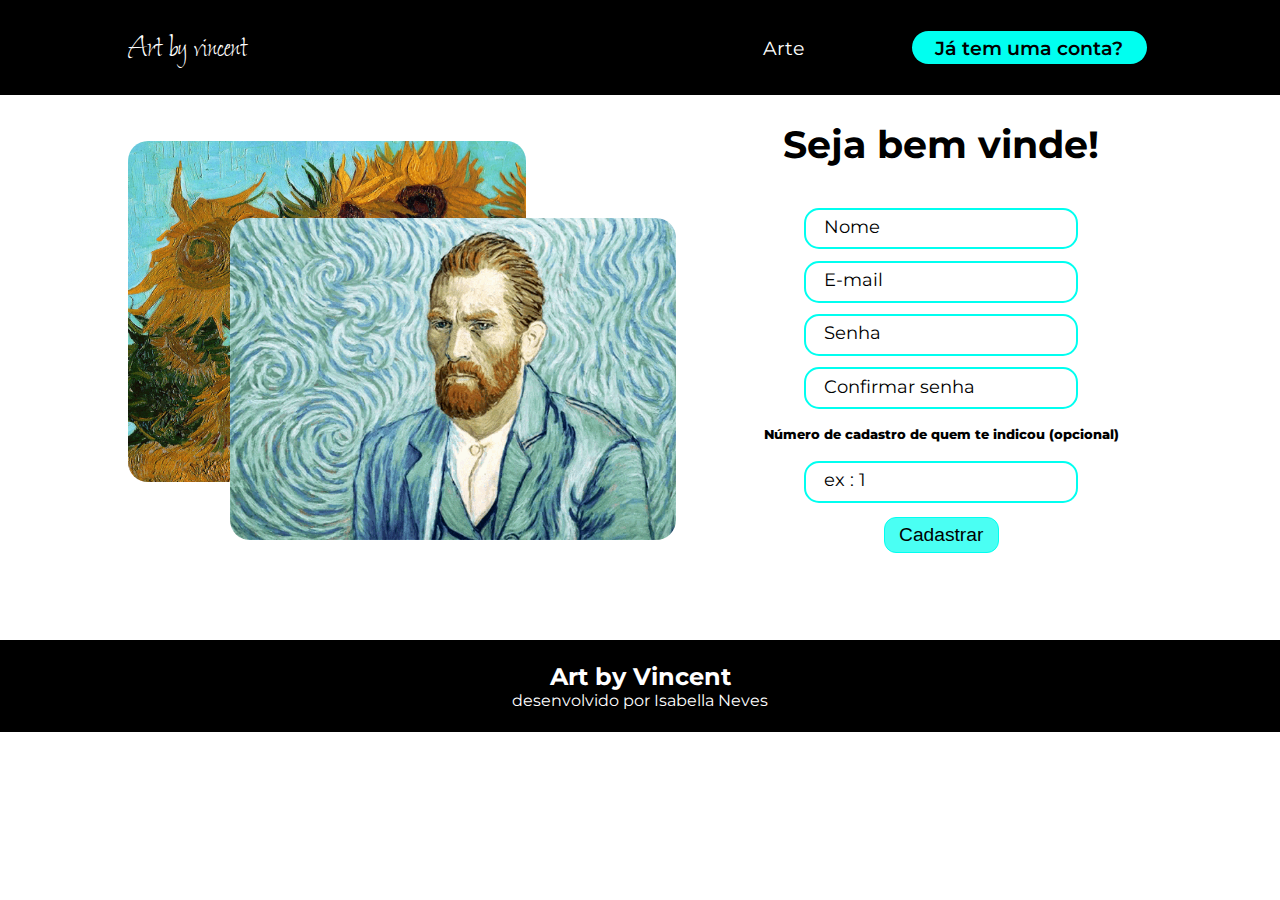
<file: site/public/cadastro.html>
<!DOCTYPE html>
<html lang="pt-br">

<head>
    <meta charset="UTF-8">
    <meta http-equiv="X-UA-Compatible" content="IE=edge">
    <meta name="viewport" content="width=device-width, initial-scale=1.0">
    <title>Art by vincent</title>
    <link rel="icon" type="image/png" sizes="32x32" href="imgs/logo.png">
    <link rel="stylesheet" href="./css/estilos_cadastro.css">
</head>

<body>

    <div class="header">
        <div class="container">

            <h1 id="primeiroH1">Art by vincent</h1>
            <ul>
                <li> <a class="ref" href="index.html"> Arte </a> </li>

                <li> <a id="conta" href="entrar.html">Já tem uma conta?</a></li>
            </ul>

        </div>
    </div>


    <div class="cadastro">
        <div class="container">

            <div class="gif">
                <div class="gif2">
                    <img src="imgs/gif_cadastro2.gif">
                </div>

                <div class="gif1">
                    <img src="imgs/gif_cadastro.gif">
                </div>
            </div>

            <div class="form">
                <h1>Seja bem vinde!</h1>

                <div class="inputs">
                    <input id="nome_input" class="input" placeholder="Nome" type="text">
                    <input id="email_input" class="input" placeholder="E-mail" type="email">
                    <input id="senha_input" class="input" placeholder="Senha" type="password">
                    <input id="confirmacao_senha_input" class="input" placeholder="Confirmar senha" type="password">
                    <p>Número de cadastro de quem te indicou (opcional)</p>
                    <input id="fkIndicador_input" class="input" placeholder="ex : 1" type="text">
                </div>
                <button onclick="cadastrar()">Cadastrar</button>
            </div>
        </div>
    </div>

    <div class="footer">
        <div class="container">
            <h2>Art by Vincent</h2>
            <p>desenvolvido por Isabella Neves</p>

        </div>
    </div>
</body>

</html>

<script>


    function cadastrar() {
        var nomeVar = nome_input.value;
        var emailVar = email_input.value;
        var senhaVar = senha_input.value;
        var confirmacaoSenhaVar = confirmacao_senha_input.value;
        var fkIndicadorVar = Number(fkIndicador_input.value);
        var indicacaoVar = Number(fkIndicador_input.value);
        var erro = "no";

        if (nomeVar == "" && emailVar == "" && senhaVar == "" && confirmacaoSenhaVar == "") {
            erro = "yes";
            alert('preencha todos os campos')

            nome_input.style.border = "solid 1px red"
            email_input.style.border = "solid 1px red"
            senha_input.style.border = "solid 1px red"
            confirmacao_senha_input.style.border = "solid 1px red"

        } else if (nomeVar == "") {

            nome_input.style.border = "solid 1px red"
            alert("Preencha os campos vazios!")
            erro = "yes"
        } else if (emailVar == "") {

            email_input.style.border = "solid 1px red"
            alert("Preencha os campos vazios!")
            erro = "yes"
        } else if (senhaVar == "") {

            senha_input.style.border = "solid 1px red"
            alert("Preencha os campos vazios!")
            confirmacao_senha_input.style.border = "solid 1px red"
            confirmacao_senha_input.value = ''
            erro = "yes"

        } else if (senhaVar != confirmacaoSenhaVar || confirmacaoSenhaVar == "") {

            senha_input.style.border = "solid 1px red"
            confirmacao_senha_input.style.border = "solid 0.5px red"
            alert("As senhas não coincidem!")
            senha_input.value = ''
            confirmacao_senha_input.value = ''
            erro = "yes"
        }

        else {

            if (erro == "no" && fkIndicadorVar != 0) {

                fetch("/usuarios/indicacao", {
                    method: "POST",
                    headers: {
                        "Content-Type": "application/json"
                    },
                    body: JSON.stringify({
                        indicacaoServer: indicacaoVar,
                    })
                }).then(function (resposta) {
                    console.log("ESTOU NO THEN DO entrar()!")
                    if (resposta.ok) {
                        resposta.json().then(json => {
                            console.log(json);
                            console.log(JSON.stringify(json));

                            sessionStorage.ID_USUARIO = json.id;
                            var idVar = sessionStorage.ID_USUARIO;


                            /*cadastrando*/


                            fetch("/usuarios/cadastroindicacao", {
                                method: "POST",
                                headers: {
                                    "Content-Type": "application/json"
                                },
                                body: JSON.stringify({
                                    nomeServer: nomeVar,
                                    emailServer: emailVar,
                                    senhaServer: senhaVar,
                                    fkIndicadorServer: idVar
                                })
                            }).then(function (resposta) {
                                console.log("resposta: ", resposta);
                                if (resposta.ok) {

                                    alert("Cadastro realizado com sucesso! Redirecionando para a tela de login")
                                    setTimeout(() => {
                                        window.location = "entrar.html";
                                    }, "2000")
                                } else {
                                    resposta.text().then(texto => {
                                        alert('ERRO : EMAIL OU NÚMERO DE INDICAÇÃO DUPLICADOS')
                                        alert('Esse número de indicação ou email informados já estão vinculados a outro usuário , digite outro número ou siga sem indicação ou outro cadastre outro email ')
                                    })
                                }
                            }).catch(function (resposta) {
                                console.log(`#ERRO: ${resposta}`);
                            });
                        });
                    } else {
                        resposta.text().then(texto => {
                            alert('Esse número de indicação não existe , digite outro número de indicação ou siga sem indicação')
                        })
                    }
                }).catch(function (resposta) {
                    console.log(`#ERRO: ${resposta}`);
                });


                return false;
            }


            if (fkIndicadorVar == "") {
                cadastroSemIndicacao()

            }
        }

    }


    function cadastroSemIndicacao() {
        var nomeVar = nome_input.value;
        var emailVar = email_input.value;
        var senhaVar = senha_input.value;
        var confirmacaoSenhaVar = confirmacao_senha_input.value;
        var fkIndicadorVar = Number(fkIndicador_input.value);
        var indicacaoVar = Number(fkIndicador_input.value);
        var erro = "no";


        fetch("/usuarios/cadastrar", {
            method: "POST",
            headers: {
                "Content-Type": "application/json"
            },
            body: JSON.stringify({

                nomeServer: nomeVar,
                emailServer: emailVar,
                senhaServer: senhaVar
            })
        }).then(function (resposta) {

            console.log("resposta: ", resposta);

            if (resposta.ok) {
                alert(`Cadastro realizado com sucesso! edirecionando para tela de Login...`)

                setTimeout(() => {
                    window.location = "entrar.html";
                }, "2000")

            } else {
                alert('ERRO : EMAIL DUPLICADO');
            
                alert('O email informado já está vinculado a outro usuário');
            }

        });

        return false;
    }








</script>
</file>
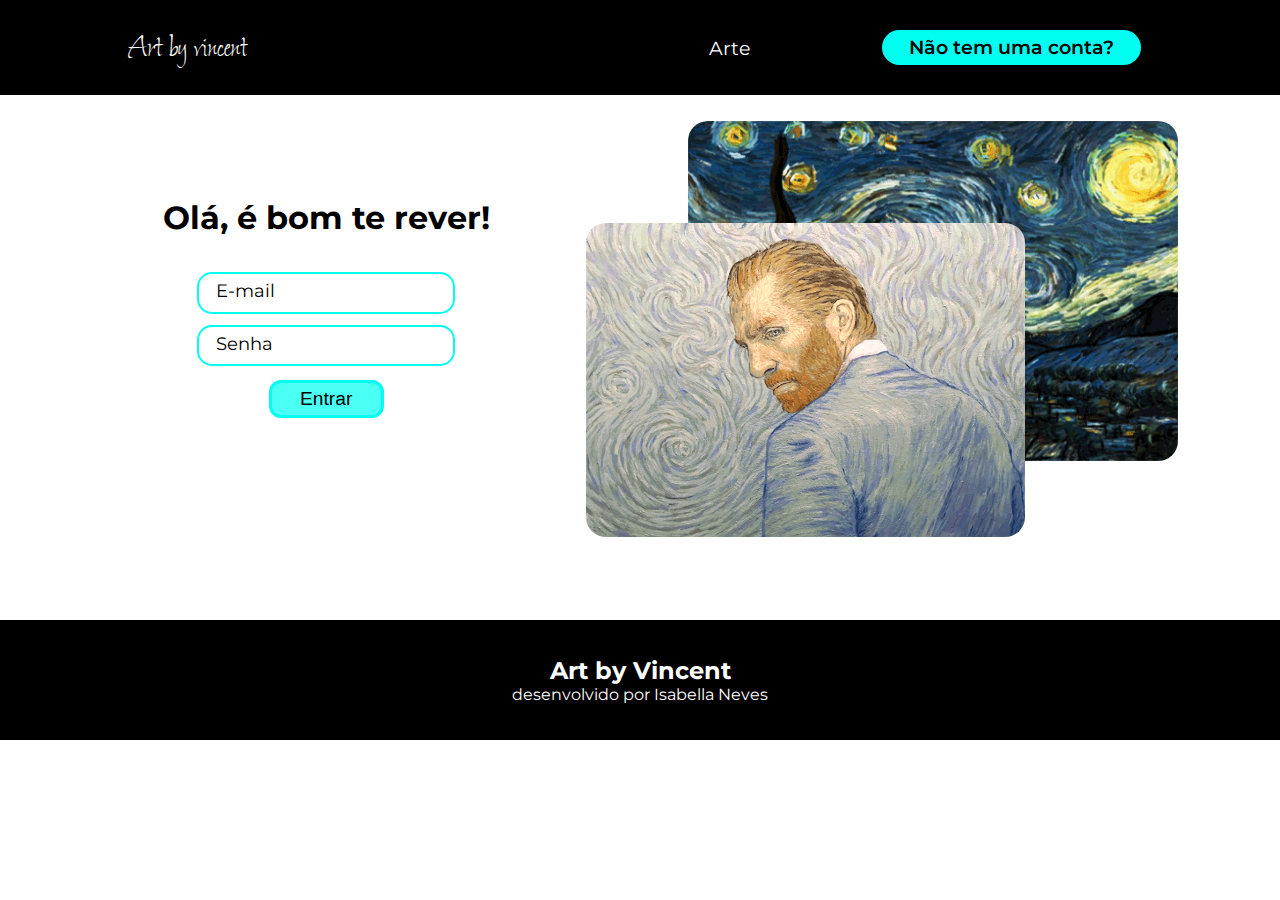
<file: site/public/entrar.html>
<!DOCTYPE html>
<html lang="pt-br">

<head>
    <meta charset="UTF-8">
    <meta http-equiv="X-UA-Compatible" content="IE=edge">
    <meta name="viewport" content="width=device-width, initial-scale=1.0">
    <title>Art by vincent</title>
    <link rel="icon" type="image/png" sizes="32x32" href="imgs/logo.png">
    <link rel="stylesheet" href="./css/estilos_entrar.css">
</head>

<body>

    <div class="header">
        <div class="container">

            <h1 id="primeiroH1">Art by vincent</h1>
            <ul>
                <li> <a class="ref" href="index.html"> Arte </a> </li>

                <li> <a id="conta" href="cadastro.html">Não tem uma conta?</a></li>
            </ul>

        </div>
    </div>


    <div class="entrar">
        <div class="container">

            <div class="form">
                <h1>Olá, é bom te rever!</h1>

                <div class="inputs">
                    <input id="email_input" class="input" placeholder="E-mail" type="text">
                    <input id="senha_input" class="input" placeholder="Senha" type="password">
                </div>
                <button onclick="entrar()"> Entrar </button>
            </div>


            <div class="gif">
                <div class="gif2">
                    <img src="imgs/gif_entrar2.gif">
                </div>

                <div class="gif1">
                    <img src="imgs/gif_entrar.gif">
                </div>
            </div>
        </div>
    </div>


    <div class="footer">
        <div class="container">
            <h2>Art by Vincent</h2>
            <p>desenvolvido por Isabella Neves</p>

        </div>
    </div>
</body>

</html>

<script>

    function entrar() {

        var emailVar = email_input.value;
        var senhaVar = senha_input.value;

        if (emailVar == "" && senhaVar == "") {
            alert('Preencha todos os campos')
            email_input.style.border = "solid 1px red"
            senha_input.style.border = "solid 1px red"

        } else if (emailVar == "") {

            email_input.style.border = "solid 1px red"
            alert("Preencha os campos vazios!")


        } else if (senhaVar == "") {

            senha_input.style.border = "solid 1px red"
            alert("Preencha os campos vazios!")



        } else {

            console.log("FORM LOGIN: ", emailVar);
            console.log("FORM SENHA: ", senhaVar);

            fetch("/usuarios/autenticar", {
                method: "POST",
                headers: {
                    "Content-Type": "application/json"
                },
                body: JSON.stringify({
                    emailServer: emailVar,
                    senhaServer: senhaVar
                })
            }).then(function (resposta) {
                console.log("ESTOU NO THEN DO entrar()!")

                if (resposta.ok) {
                    alert(`Login realizado com sucesso! redirecionando para o quadro...`)
                    console.log(resposta);

                    resposta.json().then(json => {
                        console.log(json);
                        console.log(JSON.stringify(json));

                        sessionStorage.email_usuario = json.email;
                        sessionStorage.nome_usuario = json.nome;
                        sessionStorage.id_usuario = json.id;

                        setTimeout(function () {
                            window.location = "menu.html";
                        }, 1000); 
                    });

                } else {
                    alert('email ou senha inválidos')
                    email_input.style.border = "solid 1px red"
                    senha_input.style.border = "solid 1px red"


                    console.log("Houve um erro ao tentar realizar o login!");

                    resposta.text().then(texto => {
                        console.error(texto);
                        
                    });
                }

            }).catch(function (erro) {
                console.log(erro);
            })

            return false;
        }

    }
 

</script>
</file>
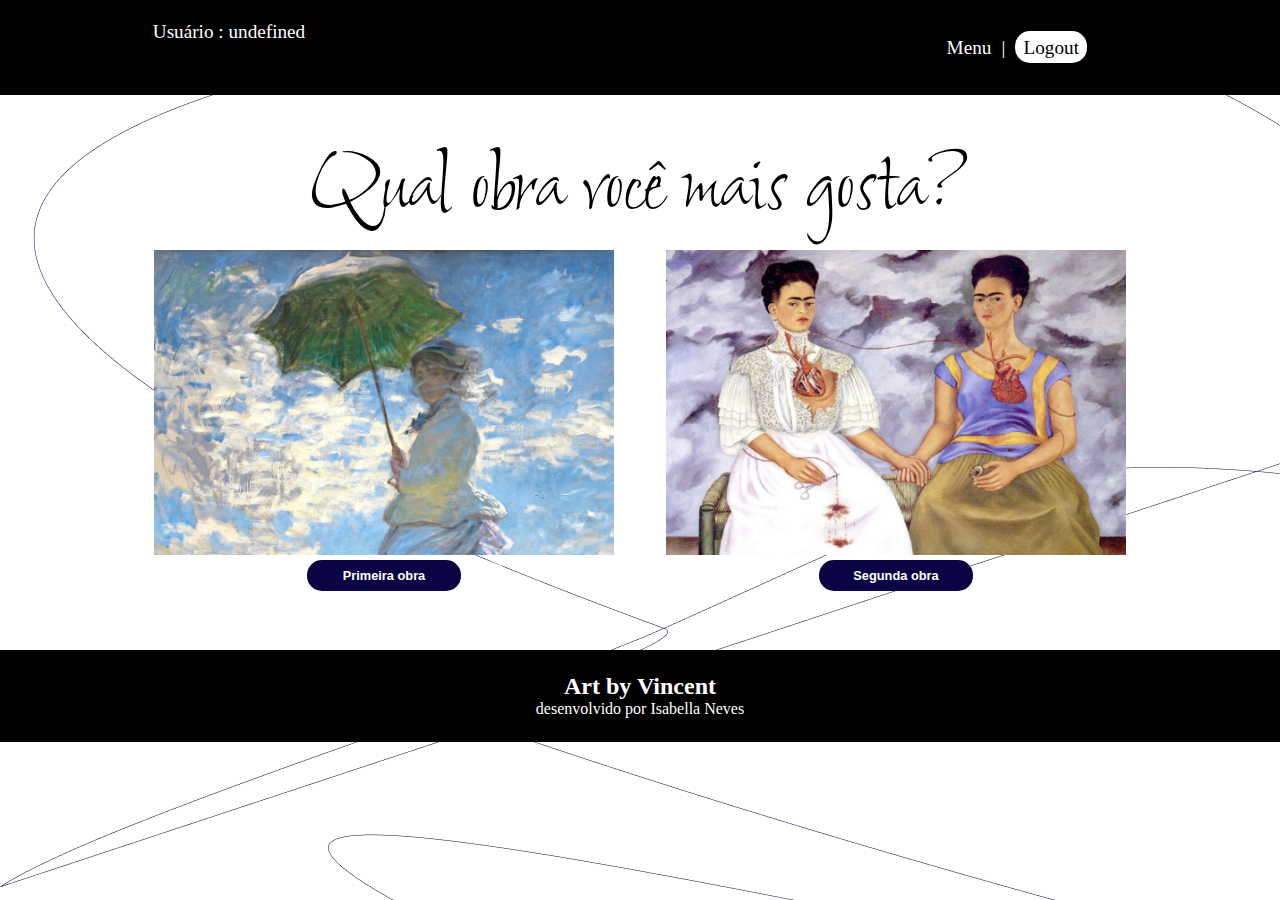
<file: site/public/indicacao.html>
<!DOCTYPE html>
<html lang="pt-br">

<head>
    <meta charset="UTF-8">
    <meta http-equiv="X-UA-Compatible" content="IE=edge">
    <meta name="viewport" content="width=device-width, initial-scale=1.0">
    <title>Art by Vincent</title>
    <link rel="stylesheet" href="./css/estilos_indicacao.css">
</head>

<body onload="numeroCadastro()">

    <div class="header">
        <div class="container">


            <li>
                <div id="msg_numero_usuario"></div>
            </li>
            <ul>

                <li> <a  class="ref" href="menu.html">Menu</a></li>
                <li>|</li>
                <li>
                    <a id="conta" href="entrar.html">Logout</a>
                </li>
            </ul>


        </div>
    </div>



    <div class="conteudo">
        <div class="container">
            <h2 class="span_titulos">Qual obra você mais gosta?</h2>
            <div class="img">
                <div class="div">
                    <img src="./imgs/monet.indicacao.png">
                    <button onclick="primeira_obra()">Primeira obra</button>
                </div>

                <div class="div">
                    <img src="./imgs/frida.indicacao.png">
                    <button onclick="segunda_obra()">Segunda obra</button>
                </div>
            </div>
        </div>
    </div>




    <div class="footer">
        <div class="container">
            <h2>Art by Vincent</h2>
            <p>desenvolvido por Isabella Neves</p>

        </div>
    </div>

</body>

</html>

<script>

    function primeira_obra() {

        fetch("/usuarios/indicacaoObra", {
            method: "POST",
            headers: {
                "Content-Type": "application/json"
            },
            body: JSON.stringify({

                fkUsuarioServer: sessionStorage.id_usuario,
                obraServer: 'monet',


            })
        }).then(function (resposta) {

            console.log("resposta: ", resposta);

            if (resposta.ok) {
                alert(`redirecionando a página`)

                setTimeout(() => {
                    window.location = "monet.html";
                }, "2000")

            } else {
                alert('ok2');

            }

        });

        return false;
    }

    function segunda_obra() {

        fetch("/usuarios/indicacaoObra", {
            method: "POST",
            headers: {
                "Content-Type": "application/json"
            },
            body: JSON.stringify({

                fkUsuarioServer: sessionStorage.id_usuario,
                obraServer: 'frida',

            })
        }).then(function (resposta) {

            console.log("resposta: ", resposta);

            if (resposta.ok) {
                alert(`redirecionando a página`)
            
                setTimeout(() => {
                    window.location = "frida.html";
                }, "2000")

            } else {
                alert('ok2');

            }

        });

        return false;
    }

    function numeroCadastro() {
  
    msg_numero_usuario.innerHTML = `Usuário : ${sessionStorage.id_usuario} `
     }



</script>
</file>
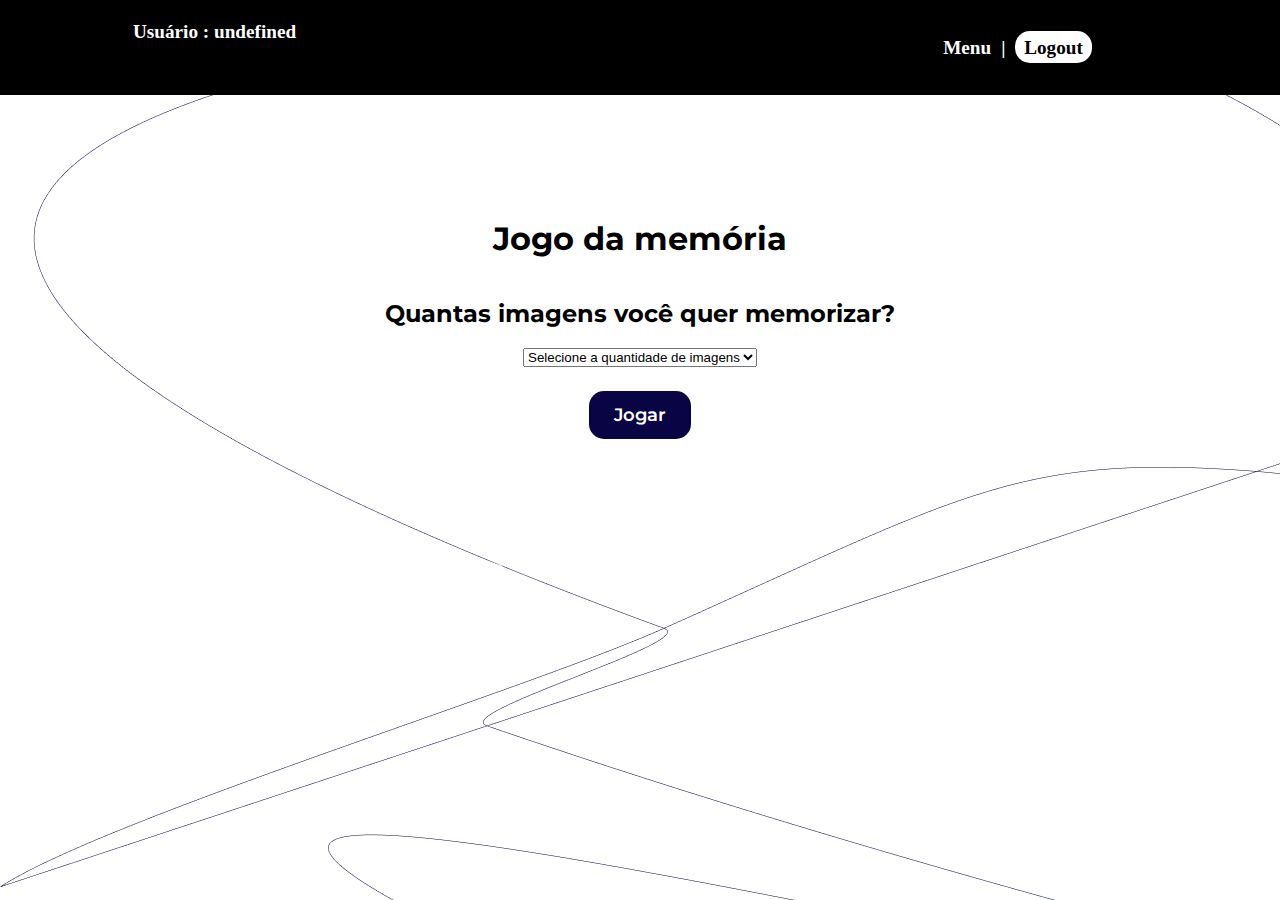
<file: site/public/jogo.html>
<!DOCTYPE html>
<html lang="pt-br">

<head>
    <meta charset="UTF-8">
    <meta http-equiv="X-UA-Compatible" content="IE=edge">
    <meta name="viewport" content="width=device-width, initial-scale=1.0">
    <title>Art by Vincent</title>
    <link rel="stylesheet" href="./css/estilos_jogo.css">
</head>

<body onload="aqui() ; numeroCadastro()">

    <div class="header">
        <div class="container">


            <li>
                <div id="msg_numero_usuario"></div>
            </li>
            <ul>

                <li> <a class="ref" href="menu.html">Menu</a></li>
                <li>|</li>
                <li>
                    <a id="conta" href="entrar.html">Logout</a>
                </li>
            </ul>


        </div>
    </div>


    <div id="tela1">
        <div class="container">
            <h1>Jogo da memória</h1>
            <h2>Quantas imagens você quer memorizar?</h2>
            <select id="opcoes">
                <option value="0">Selecione a quantidade de imagens</option>
                <option value="5">5 imagens</option>
                <option value="6">6 imagens</option>
                <option value="7">7 imagens</option>
                <option value="8">8 imagens</option>
                <option value="9">9 imagens</option>
                <option value="10">10 imagens</option>
                <option value="11">11 imagens</option>
                <option value="12">12 imagens</option>
            </select>
            <br>
            <button onclick="jogar()">Jogar</button>

        </div>
    </div>

    <div id="tela2">
        <div class="container">
            <!-- <h1>Jogo da memória</h1> -->

            <br>
            <div style="font-size: 1.6vw ;" id="msg">Clique mais <b id="vezes"></b> vezes para trocar as imagens !
            </div>
            <br>
            <div id="msg2"><img src="./imgs/noite_estrelada.png"></div>
            <br>
            <button id='button_mudar' onclick="mudar()">Clique</button>
        </div>
    </div>





</body>

</html>

<script>

    imagens = ['<img src="./imgs/amendoeira.png">',
        '<img src="./imgs/lirios.png">',
        '<img src="./imgs/girassois.png">',
        '<img src="./imgs/noite_estrelada.png">',
        '<img src="./imgs/auto_retrato.png">']

    var cont = 1
    var cont2 = 0
    var cont3 = 0
    var qtd = 0

    function aqui() {

        tela2.style.display = `none`

    }
    function numeroCadastro() {

        msg_numero_usuario.innerHTML = `Usuário : ${sessionStorage.id_usuario} `
    }


    function jogar() {

        qtd = Number(opcoes.value)

        if (qtd == 0) {
            alert('escolha uma quantidade !!!')

        } else {

            tela1.style.display = `none`
            tela2.style.display = `block`
            cont2 = qtd
            vezes.innerHTML = `${cont2 - 1}`
        }

    }
    function mudar() {
        

        if (cont3 == 0) {

            var sorteio = Number((Math.random() * 2 + 1)).toFixed(2)
        } else {

            var sorteio = Number((Math.random())).toFixed(1)
        }

        console.log(sorteio)

        if (sorteio >= 0.80) {

            msg2.innerHTML = ` ${imagens[4]}`

        }
        else if (sorteio >= 0.70) {
            msg2.innerHTML = `${imagens[3]}`
            cont++

        }
        else if (sorteio >= 0.50) {
            msg2.innerHTML = `${imagens[2]}`

        }
        else if (sorteio >= 0.25) {
            msg2.innerHTML = `${imagens[1]}`
            
        }
        else if (sorteio >= 0) {
            msg2.innerHTML = `${imagens[0]}`
            
        }

        cont3++
        cont2--

        if (cont2 == 1) {

            msg.style.display = `none`
            button_mudar.style.display = `none`


            msg2.innerHTML = `
            <div style="font-size: 1.6vw ;">
            Quantas vezes esse quadro apareceu ?
            
            <input style="width : 80px;" placeholder = 'digite aqui' id="qtd_vezes" type="text">

            <div style="display:flex ; flex-direction : column; align-items: center; justify-content: center;">
            <br>
            <img src="./imgs/noite_estrelada.png">
            <br>
            <button style="font-size: 1vw; width : 30%;" onclick="acertou()" > Ver resultado </button> 

            </div>
            </div>
            
            `

        }

        vezes.innerHTML = `${cont2 - 1}`

    }


    function acertou() {

        
        if (qtd_vezes.value != "") {

            if (qtd_vezes.value == cont) {

                msg2.innerHTML = `
            <div style="font-size: 1.6vw ; margin-top:20% ;">
            Parabéns , sua memória é boa , você acertou !!!
            </div>`


            } else {
                msg2.innerHTML = `
            <div style="font-size: 1.6vw ; margin-top:20% ;" >
                Que pena , você errou , foram ${cont} vezes, mas pode tentar novamente . 
                </div>`}

            setTimeout(() => { window.location = "menu.html"; }, "2500")

        } else { alert('digite a quantidade de vezes que você viu !') }

    }

    function block() {

        tela1.style.display = `none`
        tela2.style.display = `none`

    }
</script>
</file>
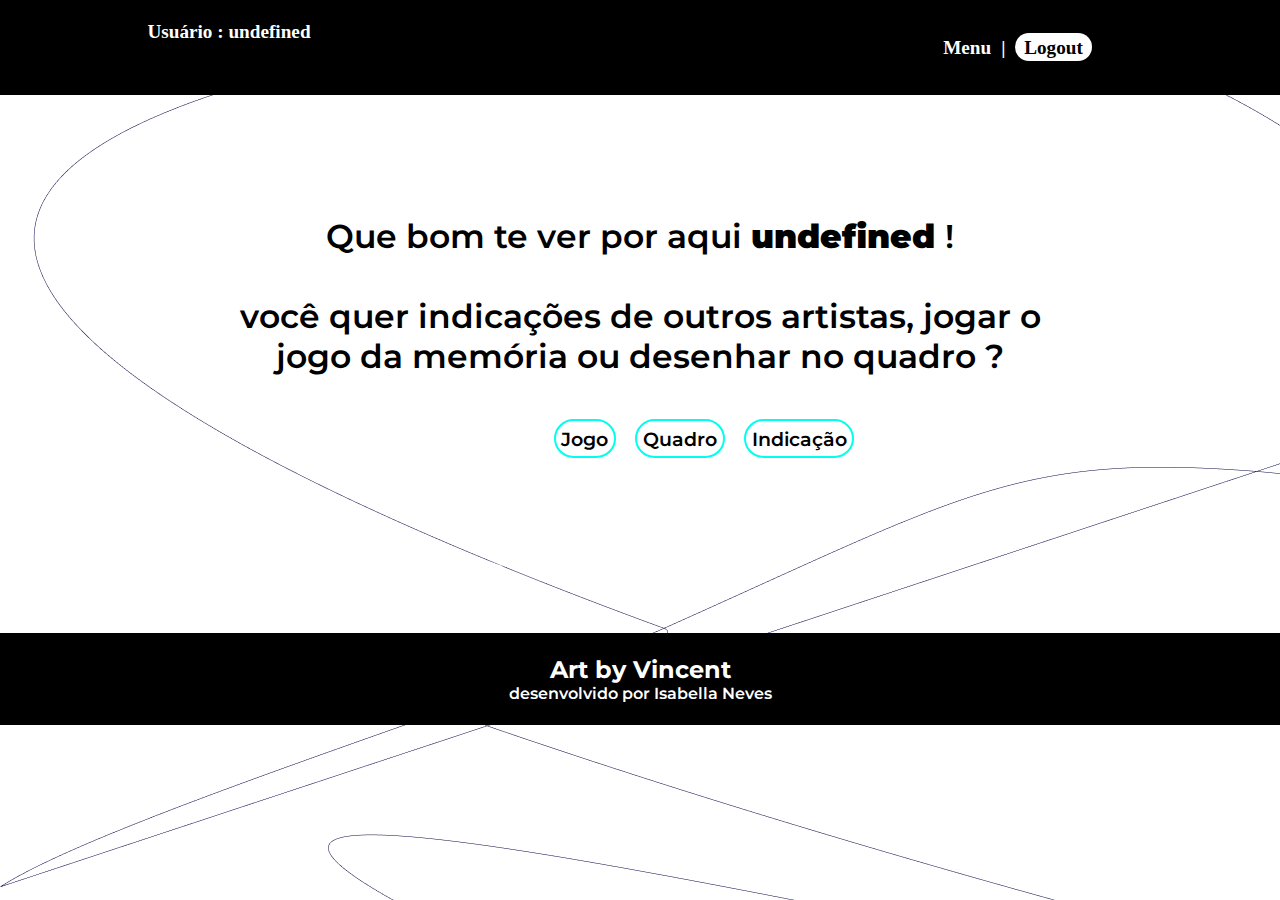
<file: site/public/menu.html>
<!DOCTYPE html>
<html lang="pt-br">

<head>
    <meta charset="UTF-8">
    <meta http-equiv="X-UA-Compatible" content="IE=edge">
    <meta name="viewport" content="width=device-width, initial-scale=1.0">
    <title>Art by Vincent</title>
    <link rel="icon" type="image/png" sizes="32x32" href="imgs/logo.png">
    <link rel="stylesheet" href="./css/estilos_menu.css">

</head>

<body onload="numeroCadastro()">

<div class="header">
    <div class="container">

        
        <li> <div id="msg_numero_usuario"></div></li>
        <ul>

            <li id="aqui">Menu</li>
            <li>|</li>
            <li> 
                <a class="ref" href="entrar.html">Logout</a></li>
        </ul>
       

    </div>
</div>


<div id="mensagem">
    <div class="container">
        <p> Que bom te ver por aqui <b  style="font-weight: 1000;" id="nome"></b> !<br><br>
            você quer indicações de outros artistas, jogar o <br>jogo da memória ou desenhar no quadro ?
        </p>

        <div id="escolha">
            <a class="conta" href="jogo.html">Jogo</a>
            <a class="conta" href="quadro.html">Quadro</a>
            <a class="conta" href="indicacao.html">Indicação</a>
        </div>
    </div>
</div>



<div class="footer">
    <div class="container">
        <h2>Art by Vincent</h2>
        <p>desenvolvido por Isabella Neves</p>

    </div>
</div>

</body>

</html>


<script>

    function numeroCadastro() {
    
    msg_numero_usuario.innerHTML = `Usuário : ${sessionStorage.id_usuario} `
    nome.innerHTML = `${sessionStorage.nome_usuario} `
     }
    
    

</script>
</file>
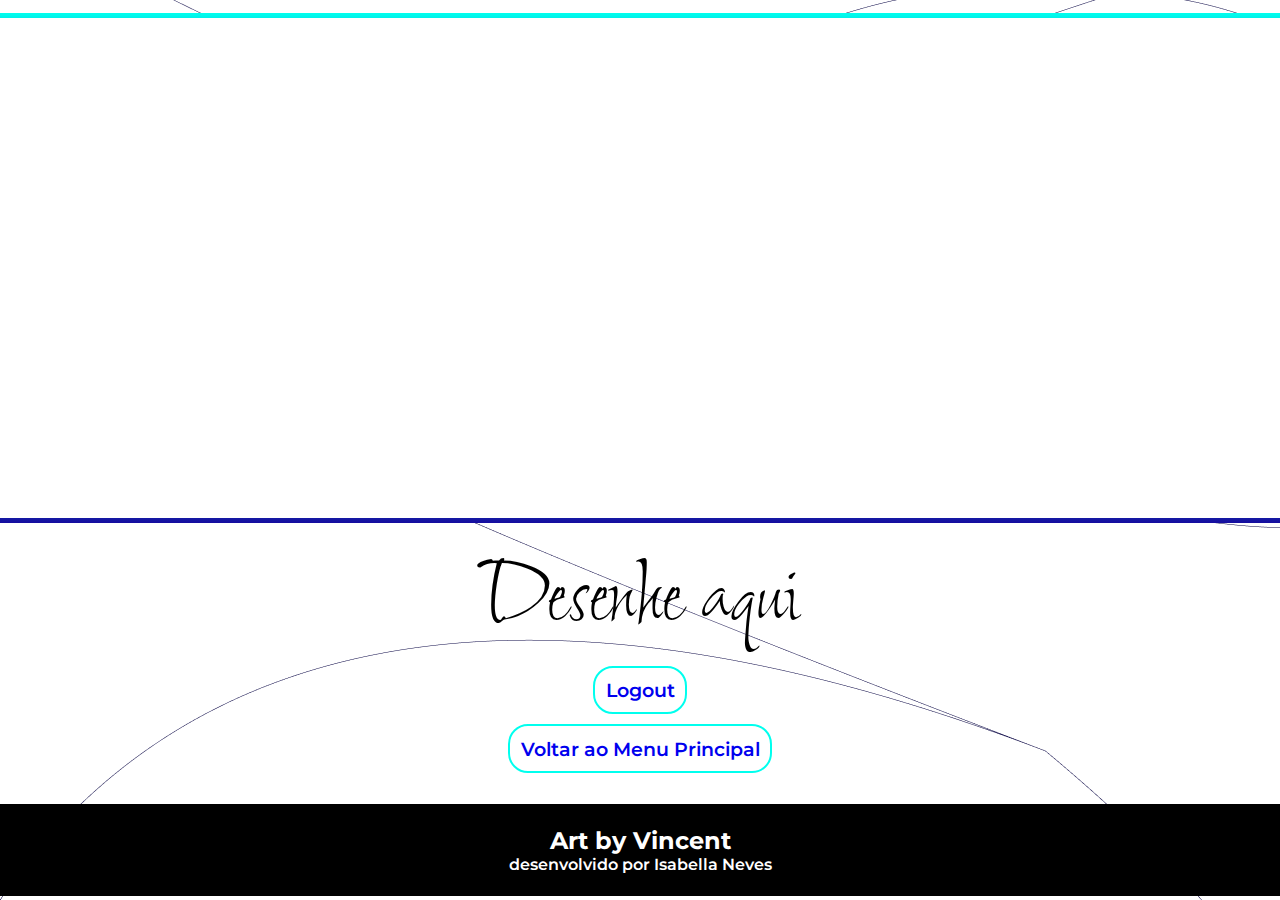
<file: site/public/quadro.html>
<!DOCTYPE html>
<html lang="pt-br">

<head>
    <meta charset="UTF-8">
    <meta http-equiv="X-UA-Compatible" content="IE=edge">
    <meta name="viewport" content="width=device-width, initial-scale=1.0">
    <title>Art by vincent</title>
    <link rel="stylesheet" href="./css/estilos_quadro.css">
</head>

<body>

    <div class="canvas">
        <div class="container">

            <canvas id="tela">

            </canvas>

    </div>

    <div class="nav_inferior" > 
        <h2 class="span_titulos" >Desenhe aqui</h2>
        <a class="conta" href="entrar.html">Logout</a> 
        <a class="conta" href="menu.html">Voltar ao Menu Principal</a> 
    </div>

    </div>



    <div class="footer">
        <div class="container">
            <h2>Art by Vincent</h2>
            <p>desenvolvido por Isabella Neves</p>

        </div>
    </div>
</body>

</html>

<script>



    /*o código só será executado quando todo o conteúdo tiver sido carregado */
    document.addEventListener('DOMContentLoaded', () => {
        /*chama a função*/
     
        /*criar um objeto pincel , que o movimento do mouse contola*/
        var pincel = {
            /*se tiver ativo colore , se não não colore*/
            ativo: false,
            /*diz se esta se movendo pra colorir */
            movendo: false,
            
            posAtual: { x: 0, y: 0 },
            /*null pois ainda não foi criada*/
            posAnterior: null
        }
        /*selecionar o id criado no html = tela */
        var tela = document.querySelector('#tela');
        /*o contexto que é modificado não a tela */
        var contexto = tela.getContext('2d')
        /*tamanho da tela*/
        tela.width = 1320;
        /*altura da tela*/
        tela.height = 500;

        /*modificar o contexto cor e largura da linha*/
        contexto.lineWidth = 4;
        contexto.strokeStyle = "blue";


        /*const pra desehar*/
        function desenharLinha(linha) {

            /*inicializa a const contexto / cria um caminho*/
            contexto.beginPath();
            /*passando as coordenadas do cursor*/
            contexto.moveTo(linha.posAnterior.x, linha.posAnterior.y)
            /*onde eu quero as linhas*/
            contexto.lineTo(linha.posAtual.x, linha.posAtual.y);
            /*desenha ai*/
            contexto.stroke();

        }


        /*quando o mouse for clicado, está função será executada*/
        tela.onmousedown = (evento) => 
        { pincel.ativo = true };
        /*quando o mouse for desclicado, está função será executada*/
        tela.onmouseup = (evento) => 
        { pincel.ativo = false };


        /*quando o mouse se mover, está função será executada*/
        /*pincel.posAtual.x está sendo atribuido um novo valor ao jason criado no início do script*/
        tela.onmousemove = (evento) => {
            /*aqui diz qual a posição do nosso evento*/
            pincel.posAtual.x = evento.clientX
            pincel.posAtual.y = evento.clientY
            pincel.movendo = true;
        }

        /*criando ciclo : se o pincel estiver ativo ,
         estiver se movendo e tiver a posição anterior diferente da posição atual então desenha na tela uma linha  */

        function ciclo()
        {
            if (pincel.ativo && pincel.movendo && pincel.posAnterior) {
                 /*passando as duas posições pra desenhar uma linha*/
                let NovaLinha = {
                    posAtual: pincel.posAtual, posAnterior: pincel.posAnterior
                }
                desenharLinha(NovaLinha)
                pincel.movendo = false;

            }
            /*depois que ele passar do if , as const mudam */
            pincel.posAnterior = { x: pincel.posAtual.x, y: pincel.posAtual.y }


            /*looping do ciclo*/
            setTimeout(ciclo, 10);

        }
        /*chamando a função ciclo*/
        ciclo()
    })

</script>
</file>
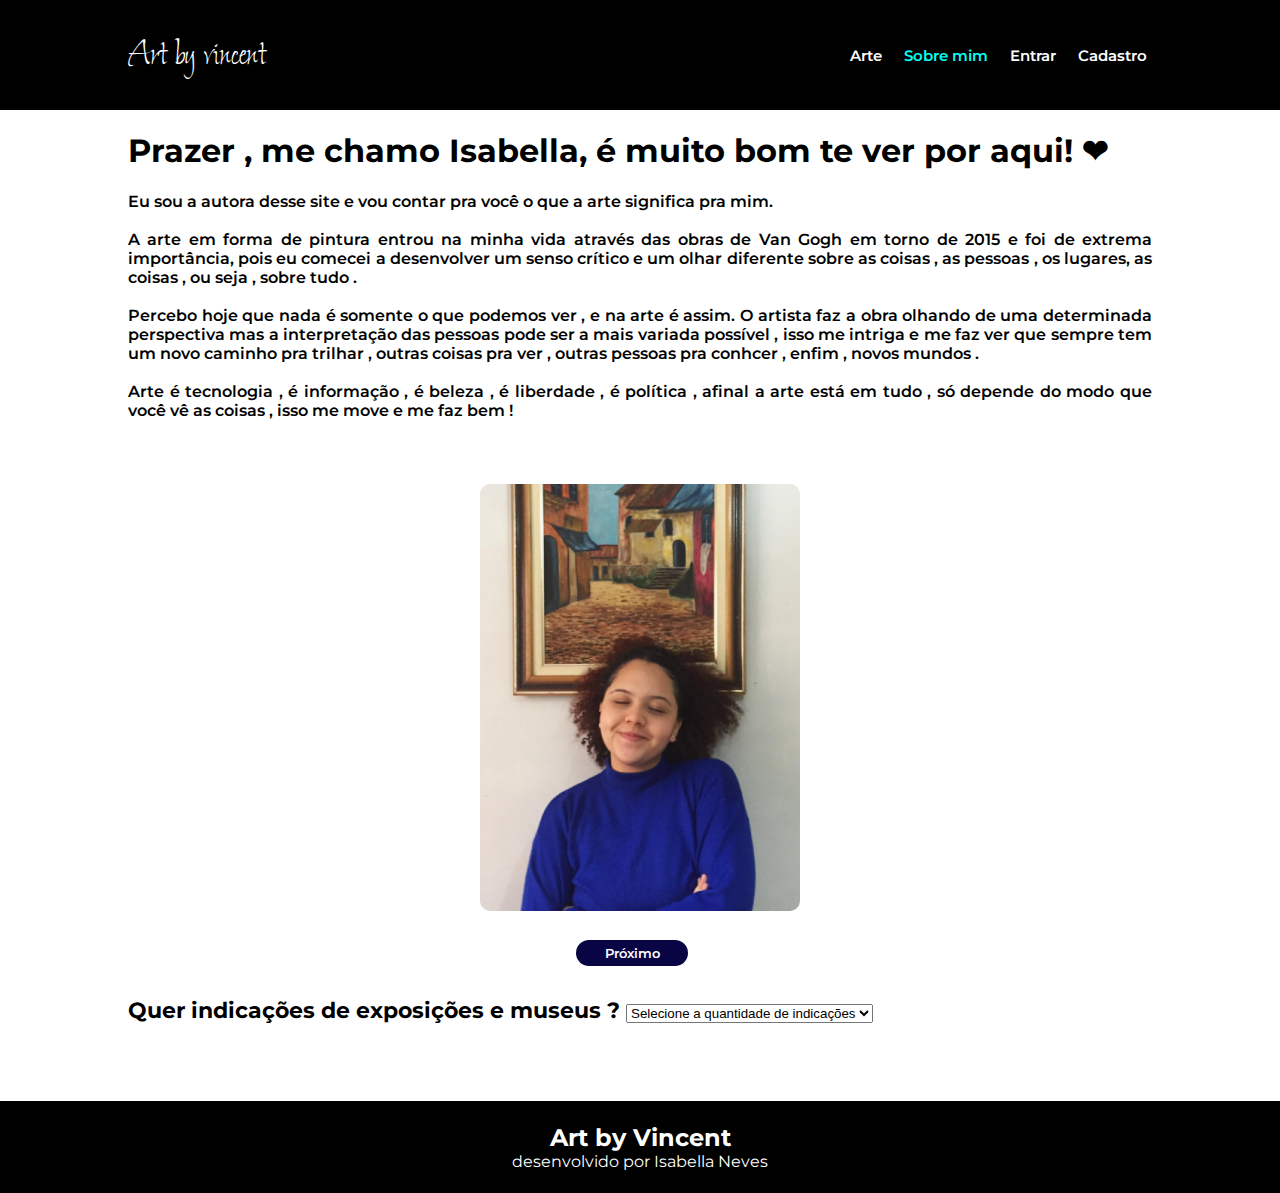
<file: site/public/sobreMim.html>
<!DOCTYPE html>
<html lang="pt-br">

<head>
    <meta charset="UTF-8">
    <meta http-equiv="X-UA-Compatible" content="IE=edge">
    <meta name="viewport" content="width=device-width, initial-scale=1.0">
    <title>Art by Vincent</title>
    <link rel="stylesheet" href="./css/estilos_sobreMim.css">
    <link rel="icon" type="image/png" sizes="32x32" href="imgs/logo.png">

</head>

<body>


    <div class="header">
        <div class="container">

            <h1 id="primeiroH1">Art by vincent</h1>
            <ul>
                <li> <a class="ref" href="index.html"> Arte </a> </li>
                <li id="aqui"> Sobre mim </li>
                <li> <a class="ref" href="entrar.html">Entrar</a></li>
                <li> <a class="ref" href="cadastro.html"> Cadastro </a> </li>
            </ul>

        </div>
    </div>


<div class="sobre" >
   <div class="container" >
    <h1>Prazer , me chamo Isabella, é muito bom te ver por aqui! ❤</h1>
      <p>Eu sou a autora desse site e vou contar pra você o que a arte significa pra mim. 
        <br>
        <br>
        A arte em forma de pintura entrou na minha vida através das obras de Van Gogh em torno de 2015 
        e foi de extrema importância, pois eu comecei a desenvolver um senso crítico e um olhar diferente sobre as coisas , as pessoas , os lugares, as coisas , ou seja , sobre tudo . 
         <br>
         <br>
         Percebo hoje que nada é somente o que podemos ver , e na arte é assim. O artista faz a obra olhando de uma determinada perspectiva mas a interpretação das pessoas pode ser a mais variada possível , isso me intriga e me faz ver que sempre tem um novo caminho pra trilhar , outras coisas pra ver , outras pessoas pra conhcer , enfim ,  novos mundos .
        <br>
        <br>
        Arte é tecnologia , é informação , é beleza , é liberdade , é política , afinal a arte está em tudo , só depende do modo que você vê as coisas , isso me move e me faz bem ! </p>
   </div>
</div>




    </div>
    
    <div class="galeria">
        <div class="container">
            <div id="img"><img style="width: 25vw;" src="./imgs/isabella7.png"></div>
        </div>
        <button onclick="proximo()">Próximo</button>
    </div>


    <div class="exposicoes">
        <div class="container">
            <h3>Quer indicações de exposições e museus ?
                <select onchange="mostrar()" id="opcoes">
                    <option value="0">Selecione a quantidade de indicações</option>
                    <option value="1">1</option>
                    <option value="2">2</option>
                    <option value="3">3</option>
                    <option value="4">4</option>
                    <option value="5">5</option>
                </select>
    
    
                <div id="msg2" ></div>
        </div>
    </div>


    <div class="footer">
        <div class="container">
            <h2>Art by Vincent</h2>
            <p>desenvolvido por Isabella Neves</p>

        </div>
    </div>

</body>

</html>

<script>

    var exposicoes = ['1. Sescs', '2. Pinacoteca',
        '3. CCSP(centro cultural de são paulo)',
        '4. Farol Santander', '5. MAC(museu de arte comtemporânea)']

    var imagens = ['<img style="width: 25vw;" src="imgs/isabella1.jpg" >',
    '<img style="width: 25vw;" src="imgs/isabella3.png" >',
    '<img style="width: 25vw;" src="imgs/isabella2.png" >',
        '<img style="width: 25vw;" src="imgs/isabella4.png" >',
        '<img style="width: 25vw;" src="./imgs/isabella5.png">',
        '<img style="width: 25vw;" src="./imgs/isabella6.png">',
        '<img style="width: 25vw;" src="./imgs/isabella7.png">'
    ]

    var cont = 0

    function proximo() {


        if (cont == 0) {

            img.innerHTML = `${imagens[cont]}`

        }
        if (cont == 1) {

            img.innerHTML = `${imagens[cont]}`
        }
        if (cont == 2) {

            img.innerHTML = `${imagens[cont]}`
        }
        if (cont == 3) {

            img.innerHTML = `${imagens[cont]}`

        }
        if (cont == 4) {

            img.innerHTML = `${imagens[cont]}`

        }
        if (cont == 5) {

            img.innerHTML = `${imagens[cont]}`

        }

        if (cont == 6) {

            img.innerHTML = `${imagens[cont]}`
            cont = 0
        }




        cont++

    }


    function mostrar() {

        msg2.innerHTML = `` 

        var cont = 0
        var opcoes_ = Number(opcoes.value)

        if (opcoes.value != '0') {
            
            
            while (cont <= opcoes_ - 1) {
                
                msg2.innerHTML += `<br>${exposicoes[cont]}`
                
                cont++
                
            }
            
        }else{alert('selecione uma quantidade')}
    }

</script>
</file>
<file: site/public/css/estilos_cadastro.css>
@import url('https://fonts.googleapis.com/css2?family=Montserrat:wght@200&family=Shalimar&display=swap');

body {
    margin: 0;
    background-color: #ffffff;
    /* color: black; */
    font-family: 'Montserrat', sans-serif;

}

.container {
    width: 80%;
    margin: auto;
}

#primeiroH1 {
    /* border: white solid 3px; */
    font-size: 2.8vw;
    color: white;

    font-family: 'Shalimar', cursive;
    font-weight: 100;
}

.header {
    /* border: solid 3px orchid; */
    height: 95px;

}

.header .container {
    /* border: solid 3px rgb(199, 17, 135); */
    display: flex;
    height: auto;
    justify-content: space-between;

}


.header {
    /* border: solid 3px rgb(75, 8, 16); */
    /* background: linear-gradient(to bottom, #000000c5, #00ffee00); */
    background: black;
    display: flex;
    align-items: center;
    /* color: white; */
}

#conta {
    /* border: #00ffee40 solid 1px; */
    color: black;
    background: #00FFF0;
    border-radius: 20px;
    padding: 2% 10%;
    text-decoration: none;
    width: 40%;
    font-family: 'Montserrat', sans-serif;
    font-weight: 600;

}

.ref {
    color: white;
    text-decoration: none;
    font-family: 'Montserrat', sans-serif;
}


#aqui {
    color: #00ffee30;
}

ul {
    /* border: solid 3px rgb(18, 75, 8); */
    align-items: center;
    width: 48%;
    padding: 0;
    justify-content: space-between;
    display: flex;
    list-style: none;
}

li {
    /* border: solid 3px rgb(75, 37, 8); */
    align-items: center;
    font-family: 'Times New Roman', Times, serif;
    font-size: 1.5vw;
    padding: 5px;
    width: 50%;
    text-align: center;
    transition: all .2s;

    
}

li:hover {
    transform: scale(1.1);
}




/*/////////////////////////////// form ///////////////////*/
.cadastro .container {
    /* border: solid 3px rgb(41, 193, 46); */
    display: flex;
    height: auto;

}

.gif {
    margin-top: 2%;
    /* border: solid 3px rgb(118, 120, 255); */
    height: 35vw;
    position: relative;
    width: 100%;
}

.gif2 img {
    width: 100%;
    height: 100%;
    border-radius: 20px;
}

.gif1 img {
    width: 100%;
    height: 100%;
    border-radius: 20px;
}

.gif1 {
    /* border: solid 3px rgb(240, 29, 29); */
    position: absolute;
    margin-top: 8vw;
    margin-left: 8vw;
    width: 74%;
    height: 72%;
}

.gif2 {
    /* border: solid 3px rgb(0, 8, 255); */
    position: absolute;
    margin-top: 2vw;
    width: 66%;
    height: 76%;
}


.form {
    /* border: white solid 1px; */
    width: 70%;
    height: 80%;
    /* color: white; */
    flex-direction: column;
    justify-content: center;
    align-items: center;
    display: flex;

}

input::placeholder {
    font-size: 1.4vw;
    color: rgb(0, 0, 0);
    padding: 2% 6% 2%;
    font-family: 'Montserrat', sans-serif;
}

.form h1 {
    font-size: 3vw;

}

.inputs p {
    /* border: solid 3px olive; */
    font-size: 1vw;
    font-weight: 800;
}

.inputs {
    /* border: solid teal 3px; */
    /* justify-content: space-around; */
    display: flex;
    flex-direction: column;
    align-items: center;
    width: 90%;
    height: 50%;
    padding: 2%;
}

.input {
    border: solid 2px #00FFF0;
    color: rgb(0, 0, 0);
    display: flex;
    border-radius: 15px;
    height: 2.8vw;
    width: 70%;
    margin: 1.5%;
    background-color: rgba(255, 255, 255, 0);
    transition: all .3s;
}

.form button {
    background-color: #00ffeeb5;
    border: #00FFF0 solid 1px;
    border-radius: 12px;
    width: 9vw;
    height: 2.8vw;
    font-size: 1.5vw;
    transition: all .2s;
}

button:hover {
    transform: scale(1.1);
}

.input:hover {
    transform: scale(1.1);
}

/*//////////////////////////// footer //////////////////*/

.footer {
    /* border: rgb(255, 238, 2) solid 3px; */
    /* background: linear-gradient(to bottom, #00ffee30, #00ffee0c); */
    background-color: black;
    height: auto;
    color: white;

}

.footer .container {
    /* border: rgb(0, 0, 0) solid 3px; */
    height: 92px;
    display: flex;
    flex-direction: column;
    align-items: center;
    justify-content: center;
    margin-top: 6%;

}

.footer h2 {
    /* border: solid 3px indianred; */
    /* padding-top: 1%; */
    margin: 0%;
}

.footer p {
    /* padding-bottom: 1%; */
    /* border: solid 3px indianred; */
    /* margin: 1%; */
    margin: 0%;
}
</file>
<file: site/public/css/estilos_entrar.css>
@import url('https://fonts.googleapis.com/css2?family=Montserrat:wght@200&family=Shalimar&display=swap');

body {
    margin: 0;
    background-color: #ffffff;
    /* color: black; */
    font-family: 'Montserrat', sans-serif;

}

.container {
    width: 80%;
    margin: auto;
}

#primeiroH1 {
    /* border: white solid 3px; */
    font-size: 2.8vw;
    color: white;
    font-family: 'Shalimar', cursive;
    font-weight: 100;
}

.header {
    /* border: solid 3px orchid; */
    height: 95px;

}

.header .container {
    /* border: solid 3px rgb(199, 17, 135); */
    display: flex;
    height: auto;
    justify-content: space-between;

}


.header {
    /* border: solid 3px rgb(75, 8, 16); */
    /* background: linear-gradient(to bottom, #000000c5, #00ffee00); */
    background: black;
    display: flex;
    align-items: center;
    /* color: white; */
}

#conta {
    /* border: #00ffee40 solid 1px; */
    color: black;
    background: #00FFF0;
    border-radius: 20px;
    padding: 2% 10%;
    text-decoration: none;
    width: 40%;
    font-family: 'Montserrat', sans-serif;
    font-weight: 600;

}

.ref {
    color: white;
    text-decoration: none;
    font-family: 'Montserrat', sans-serif;
}


#aqui {
    color: #00ffee30;
}

ul {
    /* border: solid 3px rgb(18, 75, 8); */
    align-items: center;
    width: 55%;
    padding: 0;
    justify-content: space-between;
    display: flex;
    list-style: none;
}

li {
    /* border: solid 3px rgb(75, 37, 8); */
    align-items: center;
    font-family: 'Times New Roman', Times, serif;
    font-size: 1.5vw;
    padding: 5px;
    width: 55%;
    text-align: center;
    transition: all .2s;
}

li:hover {
    transform: scale(1.1);
}





/*/////////////////////////////// form ///////////////////*/
.entrar .container{
    /* border: solid 3px rgb(41, 193, 46); */
    display: flex;
    height: auto;
   
}
.gif{
    /* border: solid 3px rgb(118, 120, 255); */
    height: 35vw;
    position: relative;
    width: 100%;
    padding-left: 6%;
}

.gif2 img{
    width:100%;
    height: 100%;
    border-radius:20px;
}
.gif1 img{
    width:100%;
    height: 100%;
    border-radius:20px;
}

.gif1{
    /* border: solid 3px rgb(240, 29, 29); */
    position: absolute;
    margin-top: 10vw;
    width:70%;
    height: 70%;
}

.gif2{
    /* border: solid 3px rgb(0, 8, 255); */
    position: absolute;
    margin-left: 8vw;
    margin-top: 2vw;
    width:78%;
    height: 76%;
}


.form{
    /* border: white solid 1px; */
    width: 70%;
    height: 80%;
    color: white;
    flex-direction: column;
    justify-content: center;
    align-items: center;
    display: flex;
    padding-top: 8%;
    
}

input::placeholder {
    font-size:1.4vw;
    color: rgb(0, 0, 0);
    padding: 2% 6% 2%;
    font-family: 'Montserrat', sans-serif;
    
}

.form h1{
    font-size: 2.5vw;
    color: black;

}

.inputs{
    /* border: solid teal 3px; */
    /* justify-content: space-around; */
    display: flex;
    flex-direction: column;
    align-items: center;
    width: 90%;
    height: 50%;
    padding: 2%;
}

.input{
    border: solid 2px #00FFF0 ;
    color: rgb(0, 0, 0);
    display: flex;
    border-radius: 15px;
    height: 2.8vw;
    width: 70%;
    margin: 1.5%;
    background-color: rgba(255, 255, 255, 0);
    transition: all .3s;
}

.form button{
    background-color: #00ffeeb5;
    border: #00FFF0 solid 3px;
    border-radius: 12px;
    width: 9vw;
    height: 3vw;
    font-size: 1.5vw;
    transition: all .2s;
}

button:hover {
    transform: scale(1.1);
}
.input:hover {
    transform: scale(1.1);
}


/*//////////////////////////// footer //////////////////*/
.footer {
    /* border: rgb(255, 238, 2) solid 3px; */
    /* background: linear-gradient(to bottom, #00ffee30, #00ffee0c); */
    background-color: black;
    height: auto;
    color: white;

}

.footer .container {
    /* border: rgb(0, 0, 0) solid 3px; */
    height: 120px;
    display: flex;
    flex-direction: column;
    align-items: center;
    justify-content: center;
    margin-top: 6%;

}

.footer h2 {
    margin: 0%;
}

.footer p {
    margin: 0%;
}
</file>
<file: site/public/css/estilos_indicacao.css>
@import url('https://fonts.googleapis.com/css2?family=Shalimar&display=swap');

body {
    margin: 0;
    background-color: #ffffff;
    background-image: url(../imgs/vetor.body.png);
    /* color: black; */

}

.container {
    width: 80%;
    margin: auto;
}

#primeiroH1 {
    /* border: white solid 3px; */
    font-size: 2.8vw;
    color: white;
}

.header {
    /* border: solid 3px orchid; */
    height: 95px;

}

.header .container {
    /* border: solid 3px rgb(199, 17, 135); */
    display: flex;
    height: auto;
    justify-content: space-between;

}


.header {
    /* border: solid 3px rgb(75, 8, 16); */
    /* background: linear-gradient(to bottom, #000000c5, #00ffee00); */
    background: black;
    display: flex;
    align-items: center;
    /* color: white; */
}

#conta {
    /* border: #00ffee40 solid 1px; */
    color: black;
    text-decoration: none;
    background-color: #ffffff;
    padding: 10% 15% 10% 15%;
    border-radius: 15px;


}

.ref {
    color: rgb(255, 255, 255);
    text-decoration: none;
    list-style: none;
   
}


#aqui {
    color: #ffffff;
}

ul {
    /* border: solid 3px rgb(255, 255, 255); */
    align-items: center;
    width: 28%;
    padding: 0;
    justify-content: center;
    display: flex;
    list-style: none;
    color: white;
}

li {
    /* border: solid 3px rgb(75, 37, 8); */
    align-items: center;
    font-family: 'Times New Roman', Times, serif;
    font-size: 1.5vw;
    padding: 5px;
    width: auto;
    text-align: center;
    transition: all .2s;
}

li:hover {
    transform: scale(1.1);
}

/*/////////////////////// numero de cadastro //////////////*/
#numero_usuario {
    border: solid orangered 3px;
    width: 28vw;
}

#numero_usuario .container {
    border: solid rgb(255, 255, 255) 3px;

}

#msg_numero_usuario {
    /* border: solid rgb(178, 27, 90) 3px; */
    /* color: white; */
    font-size: 1.5vw;
    width: 15vw;
    color: white;
}

/*///////////conteudo ///////////////////*/

.conteudo{
    /* border: solid orange 3px; */
    margin-top: 30px;
}
.conteudo .container{
    /* border: solid rgb(0, 0, 0) 3px; */
    height: 35vw;
}


.conteudo img{
    /* border: solid rgb(29, 92, 228) 3px; */
    width: 90%;
    /* margin: 10px; */
    
}
.conteudo .div{
    /* border: solid rgb(35, 192, 11) 3px; */
    display: flex;
    align-items: center;
    justify-content: center;
    flex-direction: column;
    width: auto;
    
}


.conteudo button {
    border: solid 3px #09054400;
    background-color: #090544;
    border-radius: 15px;
    color: white;
    transition: all 0.4s;
    font-family: 'Montserrat', sans-serif;
    font-weight: 600;
    margin-left: 45%;

    width: 30%;
    font-size: 1vw;
    padding: 1%;
    margin: 5px;

    
}


.conteudo button:hover {
    background: #00FFF0;
    color: black;
}
.conteudo .img{
    /* border: solid rgb(17, 196, 212) 5px; */
    width: auto;
    display: flex;
    /* align-items: center; */
    justify-content: center;
   /* justify-content: space-around; */
}


/*/////////////////////// footer  //////////////*/

.footer {
    /* border: rgb(255, 238, 2) solid 3px; */
    /* background: linear-gradient(to bottom, #00ffee30, #00ffee0c); */
    background-color: black;
    height: auto;
    color: white;

}

.footer .container {
    /* border: rgb(0, 0, 0) solid 3px; */
    height: 92px;
    display: flex;
    flex-direction: column;
    align-items: center;
    justify-content: center;
    margin-top: 6%;

}

.footer h2 {
    /* border: solid 3px indianred; */
    /* padding-top: 1%; */
    margin: 0%;
}

.footer p {
   
    margin: 0%;
}

/*/////////////// indicacao /////////////////*/
.span_titulos {
    /* color: white; */
    font-size: 8vw;
    text-align: center;
    font-family: 'Shalimar', cursive;
    font-weight: 20;
    /* border: #bd2727 solid 3px; */
    margin: 0;
    padding: 0;
}
</file>
<file: site/public/css/estilos_jogo.css>
@import url('https://fonts.googleapis.com/css2?family=Montserrat:wght@200&family=Roboto:wght@700&family=Shalimar&display=swap');

body {
    margin: 0;
    background-color: #ffffff;
    background-image: url(../imgs/vetor.body.png);
    /* color: black; */
    font-family: 'Montserrat', sans-serif;
    font-weight: 800;
    
}

#vezes {
    font-weight: 800;
    font-family: 'Roboto', sans-serif;
    text-decoration : underline
}

.container {
    width: 80%;
    margin: auto;
}

#msg_numero_usuario{
    color: white;
}


#primeiroH1 {
    /* border: white solid 3px; */
    font-size: 2.8vw;
    color: white;
}

.header {
    /* border: solid 3px orchid; */
    height: 95px;

}

.header .container {
    /* border: solid 3px rgb(199, 17, 135); */
    display: flex;
    height: auto;
    justify-content: space-between;

}


.header {
    /* border: solid 3px rgb(75, 8, 16); */
    /* background: linear-gradient(to bottom, #000000c5, #00ffee00); */
    background: black;
    display: flex;
    align-items: center;
    /* color: white; */
}

#conta {
    /* border: #00ffee40 solid 1px; */
    color: black;
    text-decoration: none;
    background-color: #ffffff;
    padding: 10% 15% 10% 15%;
    border-radius: 15px;


}

.ref {
    color: rgb(255, 255, 255);
    text-decoration: none;
    list-style: none;
   
}


#aqui {
    color: #ffffff;
}

ul {
    /* border: solid 3px rgb(255, 255, 255); */
    align-items: center;
    width: 28%;
    padding: 0;
    justify-content: center;
    display: flex;
    list-style: none;
    color: white;
}

li {
    /* border: solid 3px rgb(75, 37, 8); */
    align-items: center;
    font-family: 'Times New Roman', Times, serif;
    font-size: 1.5vw;
    padding: 5px;
    width: auto;
    text-align: center;
    transition: all .2s;
}

li:hover {
    transform: scale(1.1);
}


/*/////////////////// tela 1 //////////////*/

#tela1 .container{
    margin-top: 8%;
    /* border: solid 3px orange; */
    display: flex;
    justify-content: center;
    flex-direction: column;
    align-items: center;
}
#tela1 button{

    /* border: solid 3px orange; */
    border: solid 3px #09054400;
    background-color: #090544;
    border-radius: 15px;
    color: white;
    transition: all 0.4s;
    font-family: 'Montserrat', sans-serif;
    font-weight: 600;
    margin-left: 45%;

    width: 10%;
    font-size: 1.4vw;
    padding: 1%;
    margin: 5px;

    
}

#tela1 button:hover {
    background: #00FFF0;
    color: black;
}

/*/////////////////// tela 2 //////////////*/

#tela2 .container{
    margin-top: 1%;
    /* border: solid 3px orange; */
    display: flex;
    justify-content: center;
    flex-direction: column;
    align-items: center;
}
#tela2 button{

    /* border: solid 3px orange; */
    border: solid 3px #09054400;
    background-color: #090544;
    border-radius: 15px;
    color: white;
    transition: all 0.4s;
    font-family: 'Montserrat', sans-serif;
    font-weight: 600;
    margin-left: 45%;

    width: 10%;
    font-size: 1.4vw;
    padding: 1%;
    margin: 5px;

    
}

#tela2 button:hover {
    background: #00FFF0;
    color: black;
}



/*msg*/

#msg2{

animation: slide 3s  ;
    
}

    
@keyframes slide {
    0% {
        opacity: 0;
    }

    50% {
        opacity: 1;
    }

    100% {
        opacity: 2;
}
}

#mudar{

animation: slide 3s  ;
    
}

    
@keyframes slide {
    0% {
        opacity: 0;
    }

    50% {
        opacity: 1;
    }

    100% {
        opacity: 2;
}
}




/*/////////////////////// footer  //////////////*/

.footer {
    /* border: rgb(255, 238, 2) solid 3px; */
    /* background: linear-gradient(to bottom, #00ffee30, #00ffee0c); */
    background-color: black;
    height: auto;
    color: white;

}

.footer .container {
    /* border: rgb(0, 0, 0) solid 3px; */
    height: 100px;
    display: flex;
    flex-direction: column;
    align-items: center;
    justify-content: center;
    margin-top: 6%;

    margin-top: 7%;
}

.footer h2 {
    /* border: solid 3px indianred; */
    /* padding-top: 1%; */
    margin: 0%;
}

.footer p {
   
    margin: 0%;
}
</file>
<file: site/public/css/estilos_menu.css>
@import url('https://fonts.googleapis.com/css2?family=Montserrat:wght@200&family=Shalimar&display=swap');

body {
    margin: 0;
    background-color: #ffffff;
    background-image: url(../imgs/vetor.body.png);

    font-family: 'Montserrat', sans-serif;
    font-weight: 600;
    /* color: black; */

}

.container {
    width: 80%;
    margin: auto;
}

#primeiroH1 {
    /* border: white solid 3px; */
    font-size: 2.8vw;
    color: white;
}

.header {
    /* border: solid 3px orchid; */
    height: 95px;

}

.header .container {
    /* border: solid 3px rgb(199, 17, 135); */
    display: flex;
    height: auto;
    justify-content: space-between;

}


.header {
    /* border: solid 3px rgb(75, 8, 16); */
    /* background: linear-gradient(to bottom, #000000c5, #00ffee00); */
    background: black;
    display: flex;
    align-items: center;
    /* color: white; */
}

#conta {
    /* border: #00ffee40 solid 1px; */
    color: black;
    background: #00FFF0;
    border-radius: 20px;
    padding: 2% 10%;
    text-decoration: none;
    width: 40%;
   

}

.ref {
    color: black;
    text-decoration: none;
    background-color: #ffffff;
    padding: 6% 15% 6% 15%;
    border-radius: 15px;
}


#aqui {
    color: #ffffff;
}

ul {
    /* border: solid 3px rgb(255, 255, 255); */
    align-items: center;
    width: 28%;
    padding: 0;
    justify-content: center;
    display: flex;
    list-style: none;
    color: white;
}

li {
    /* border: solid 3px rgb(75, 37, 8); */
    align-items: center;
    font-family: 'Times New Roman', Times, serif;
    font-size: 1.5vw;
    padding: 5px;
    width: auto;
    text-align: center;
    transition: all .2s;
}

li:hover {
    transform: scale(1.1);
}

/*/////////////////////// numero de cadastro //////////////*/
#numero_usuario {
    border: solid orangered 3px;
    width: 28vw;
}

#numero_usuario .container {
    border: solid rgb(255, 255, 255) 3px;

}

#msg_numero_usuario {
    /* border: solid rgb(43, 205, 28) 3px; */
    /* color: white; */
    font-size: 1.5vw;
    width: 15vw;
    color: white;
}

/*//////////////////////// mensagem /////////////////////*/

#mensagem {
    /* border: solid 3px lawngreen; */
}

#mensagem .container {
    /* border: solid 3px rgb(0, 227, 252); */
    height: 36vw;
    display: flex;
    align-items: center;
    flex-direction: column;
    justify-content: center;
}

#mensagem p {
    /* border: solid 3px rgb(255, 231, 14); */
    /* color: white; */
    font-size: 2.6vw;
    text-align: center;

}

#escolha {
    /* border: solid lightcoral 3px; */
    display: flex;
    align-items: center;
    justify-content: center;
    justify-content: space-around;
    margin-top: 0;
    width: 15vw;
}

.conta {
    /* background: #00ffeea4; */
    border: #00ffee solid 2px;
    border-radius: 20px;
    margin: 5%;

    color: #000000;
    padding: 3%;
    text-decoration: none;
    width: auto;
    height: auto;
    font-size: 1.5vw;
    display: flex;
    align-items: center;
    transition: all .2s;
}

.conta:hover {
    transform: scale(1.1);
}


/*//////////////////////// footer ///////////////////*/

.footer {
    /* border: rgb(255, 238, 2) solid 3px; */
    /* background: linear-gradient(to bottom, #00ffee30, #00ffee0c); */
    background-color: black;
    height: auto;
    color: white;

}

.footer .container {
    /* border: rgb(0, 0, 0) solid 3px; */
    height: 92px;
    display: flex;
    flex-direction: column;
    align-items: center;
    justify-content: center;
    margin-top: 6%;

}

.footer h2 {
    /* border: solid 3px indianred; */
    /* padding-top: 1%; */
    margin: 0%;
}

.footer p {
    
    margin: 0%;
}
</file>
<file: site/public/css/estilos_quadro.css>
@import url('https://fonts.googleapis.com/css2?family=Montserrat:wght@200&family=Shalimar&display=swap');


body {
    margin: 0;
    background-image: url(../imgs/vetor.body.png);
    background-attachment: fixed;
    background-position: center;
    color: black;
    font-family: 'Montserrat', sans-serif;
    font-weight: 600;

}

/*////////////////////////// canvas ///////////////////////*/
.nav_inferior {
    /* border: #00ffee 1px solid; */
    width: 80%;
    height: 15vw;
    display: flex;
    margin-top: 1%;
    align-items: center;
    justify-content: center;
    flex-direction: column;
    justify-content: space-around;

}

.canvas {
    /* border: solid 3px orange;  */
    margin-top: 1%;
    display: flex;
    flex-direction: column;
    align-items: center;
    width: auto;
}

.canvas h1 {
    /* border: solid 3px orange; */
    width: auto;
    font-size: 3vw;
    margin: 0;
    margin-bottom: 1%;
    /* color: white; */

}

.canvas .container {
    /* border: solid 3px darkblue;  */
    display: flex;
    width: auto;

}

#tela {
    /* border: solid 6px #00ffee; */
    border-image: linear-gradient(#00ffee, #160c9f) 30;
    border-width: 5px;
    border-style: solid;
    background-color: white;
    width: 1300px;
    height: 500px;


}

.conta {
    /* background: #00ffeea4; */
    border: #00ffee solid 2px; 
    border-radius: 20px;

    /* color: #ffffff; */
    margin: 0.5%;
    padding: 1%;
    text-decoration: none;
    width: auto;
    height: auto;
    font-size: 1.5vw;
    display: flex;
    align-items: center;
    transition: all .2s;
}

.conta:hover {
    transform: scale(1.1);
}

/*//////////////////////////// footer //////////////////*/


.footer {
    /* border: rgb(255, 238, 2) solid 3px; */
    background-color: black;
    height: auto;
    color: white;

}

.footer .container {
    /* border: rgb(0, 0, 0) solid 3px; */
    height: 92px;
    display: flex;
    flex-direction: column;
    align-items: center;
    justify-content: center;
    margin-top: 6%;

}

.footer h2 {
   
    margin: 0%;
}

.footer p {
    
    margin: 0%;
}

/*//////////////// títulos //////////////////*/
.span_titulos {
 
    /* border: #bd2727 solid 3px; */
    font-size: 8vw;
    text-align: center;
    font-family: 'Shalimar', cursive;
    font-weight: 20;
    margin: 0;
    padding: 0;
   
}
</file>
<file: site/public/css/estilos_sobreMim.css>
@import url('https://fonts.googleapis.com/css2?family=Montserrat:wght@200&family=Shalimar&display=swap');

body {
    padding: 0;
    margin: 0;
    /* background-color:  #ffffff53; */
    background-attachment: fixed;
    color: black;
    font-family: 'Montserrat', sans-serif;
}
img {border-radius: 10px ;}


.vetor {
    background-image: url(../imgs/vetor.body.png);
    background-attachment: fixed;


}

.container {
    width: 80%;
    margin: auto;
}

#primeiroH1 {
    /* border: white solid 3px; */
    font-size: 3.2vw;
    font-family: 'Shalimar', cursive;
    font-weight: 100;
    color: white;
}

.header {
    /* border: solid 3px orchid; */
    height: 110px;

}

.header .container {
    /* border: solid 3px rgb(75, 8, 52); */
    display: flex;
    height: auto;
    justify-content: space-between;

}


#arte {
    /* border: solid 3px rgb(112, 218, 213); */
    /* color: white; */
    padding: 16% 12% 18% 12%;
    text-align: center;
    font-size: 4.5vw;
    font-family: 'Shalimar', cursive;
    font-weight: 100;
    color: black;
}

.header {
    /* border: solid 3px rgb(75, 8, 16); */
    background: black;
    display: flex;
    /* color: white; */
}

#aqui {
    color: #00FFF0;
}

.ref {

    color: white;
    text-decoration: none;
}


.header ul {
    /* border: solid 3px rgb(18, 75, 8); */
    align-items: center;
    width: 30%;
    padding: 0;
    justify-content: space-between;
    display: flex;
    list-style: none;
}

.header li {
    /* border: solid 3px rgb(75, 37, 8); */
    font-family: 'Montserrat', sans-serif;
    font-weight: 600;
    font-size: 1.2vw;
    padding: 5px;
    transition: all .2s;
}

li:hover {
    transform: scale(1.1);
}
/*////////////////////////////// banner //////////////////////*/
.banner .container{
    border: #00FFF0 solid 3px;
    height:35vw;
    background-image: url(../imgs/banner.sobre.mim.png);
    /* background-position: center; */
    background-repeat: no-repeat;
    background-attachment: center;
    /* background-attachment: fixed; */
}

/*///////////////////////// sobre //////////////////////*/
.sobre p {
    font-weight: 600;
    text-align: justify;
}

/*///////////////// galeria /////////////////////*/
.galeria .container{
    /* border: solid 3px orangered; */
    display: flex;
    align-items: center;
    justify-content: center;
    margin-top: 5%;

}
.galeria {
    height: 30vw;
   
}



.galeria button {
    border: solid 3px #09054400;
    background-color: #090544;
    border-radius: 15px;
    padding: 0.2% 2%;
    color: white;
    transition: all 0.4s;
    font-size: 1vw;
    font-family: 'Montserrat', sans-serif;
    font-weight: 600;
    margin: 2%;
    position: absolute;
    margin-left: 45%;

    
}


.galeria button:hover {
    background: #00FFF0;
    color: black;
}

.exposicoes {
    /* border: solid 3px orangered; */
    margin-top: 10%

}

.exposicoes .container{
    /* border: #00FFF0 solid 3px; */
    justify-content: center;
    font-size: 1.5vw;
    
    
}


.exposicoes button {
    border: solid 3px #09054400;
    background-color: #090544;
    border-radius: 15px;
    padding: 0.2% 2%;
    color: white;
    transition: all 0.4s;
    font-size: 1vw;
    font-family: 'Montserrat', sans-serif;
    font-weight: 600;

    
}


.exposicoes button:hover {
    background: #00FFF0;
    color: black;
}

/*//////////// footer ///////////////*/

.footer {
    /* border: rgb(255, 238, 2) solid 3px; */
    /* background: linear-gradient(to bottom, #00ffee30, #00ffee0c); */
    background-color: black;
    height: auto;
    color: white;

}

.footer .container {
    /* border: rgb(0, 0, 0) solid 3px; */
    height: 92px;
    display: flex;
    flex-direction: column;
    align-items: center;
    justify-content: center;
    margin-top: 6%;

}

.footer h2 {
    /* border: solid 3px i  /* padding-top: 1%; */
    margin: 0%;
}

.footer p {
   
    margin: 0%;
}
</file>
